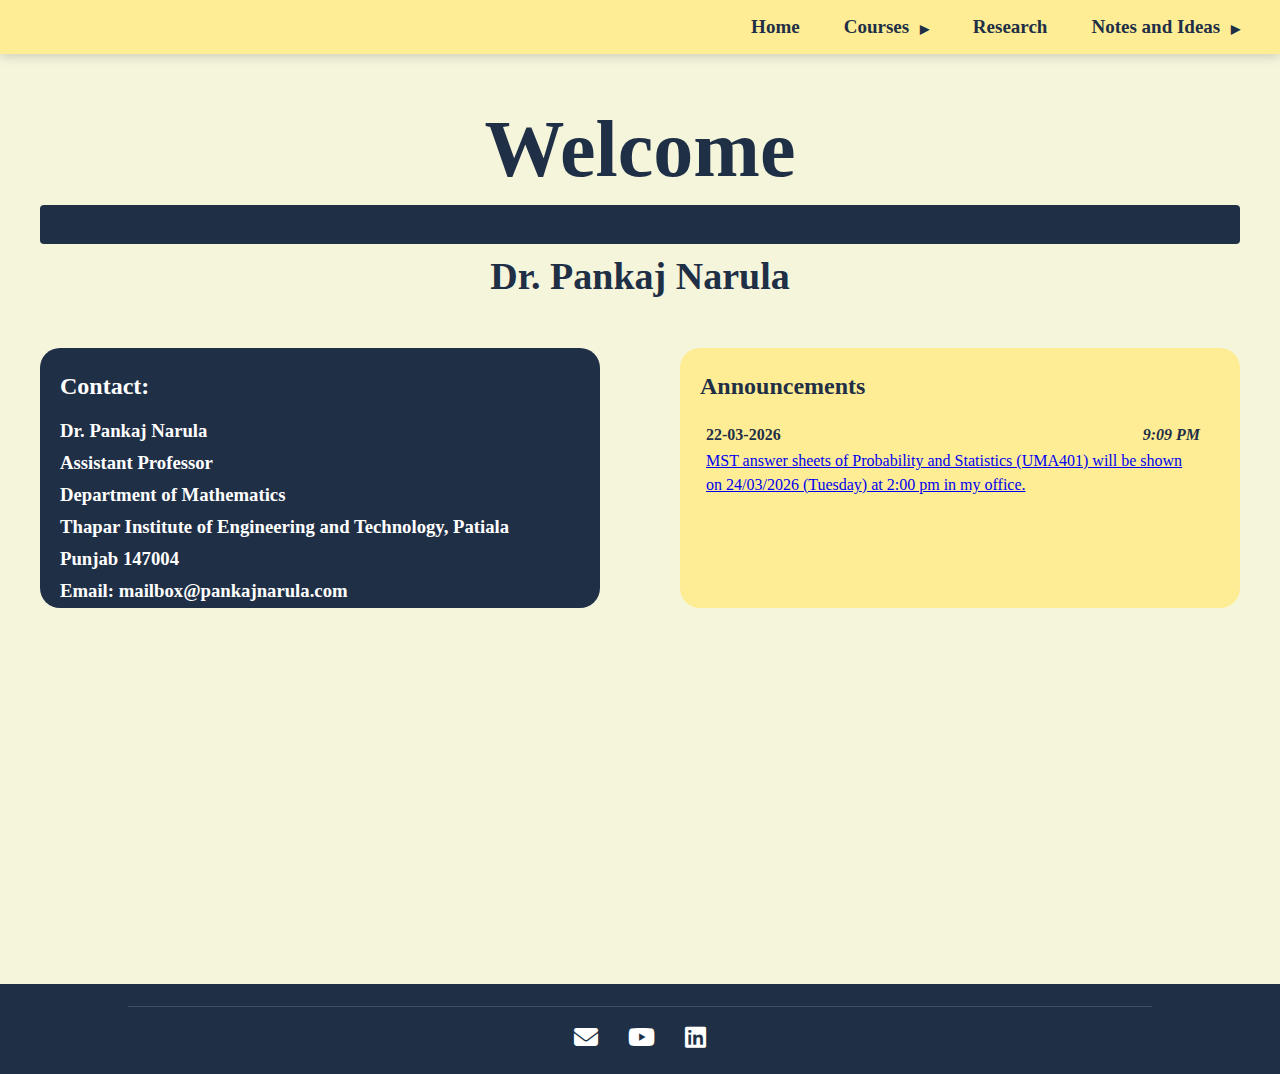
<file: index.html>
<!DOCTYPE html>
<html>
<head>
<meta charset="UTF-8">
<meta name="viewport" content="width=device-width, initial-scale=1.0">
<title>Pankaj Narula - Home</title>
<link rel="stylesheet" href="style.css">
<link rel="stylesheet" href="https://cdnjs.cloudflare.com/ajax/libs/font-awesome/6.4.0/css/all.min.css">
</head>
<body>

<div id="navbar-placeholder"></div>

<div class="container">
  <div class="content">
    <h1>Welcome</h1>
    <div class="construction-banner">
      <p>This website is under construction. Content is being updated regularly. Stay tuned!</p>
    </div>

    <h2 id="name">Dr. Pankaj Narula</h2>

    <div class="info-sections">
      <div id="about">
        <h2>Contact:</h2>
        <h3>Dr. Pankaj Narula</h3>
        <h3>Assistant Professor</h3>
        <h3>Department of Mathematics</h3>
        <h3>Thapar Institute of Engineering and Technology, Patiala</h3>
        <h3>Punjab 147004</h3>
        <h3>Email: <a href="mailto:mailbox@pankajnarula.com">mailbox@pankajnarula.com</a></h3>
      </div>

      <div id="updated-news">
        <h2>Announcements</h2>
        <div class="news-container">
          <ul id="news-list">
            <!-- dummy news  -->
            <!-- write in this format YYYY-MM-DD -->
            <li data-date="2026-03-22" data-time="21:09" data-link="">MST answer sheets of Probability and Statistics (UMA401) will be shown on 24/03/2026 (Tuesday) at 2:00 pm in my office.</li>
            <!-- <li data-date="2026-02-12" data-time="10:45" data-link="">Lab evaluations of Probability and Statistics (UMA401) will be held between 23/02/2026 to 27/02/2026 </li>  -->
            <!-- <li data-date="2026-01-28" data-time="15:40" data-link="">Sessional-1 of Calculus for Engineers (UMA022) will be held on 12/02/2026 (Thursday) at 2:00 pm </li> -->
          </ul>
        </div>
      </div>
    </div>
  </div>
</div>

<div id="footer-placeholder"></div>

<script src="announcements.js"></script>


<script src="dropdown.js"></script>


</body>
</html>
</file>
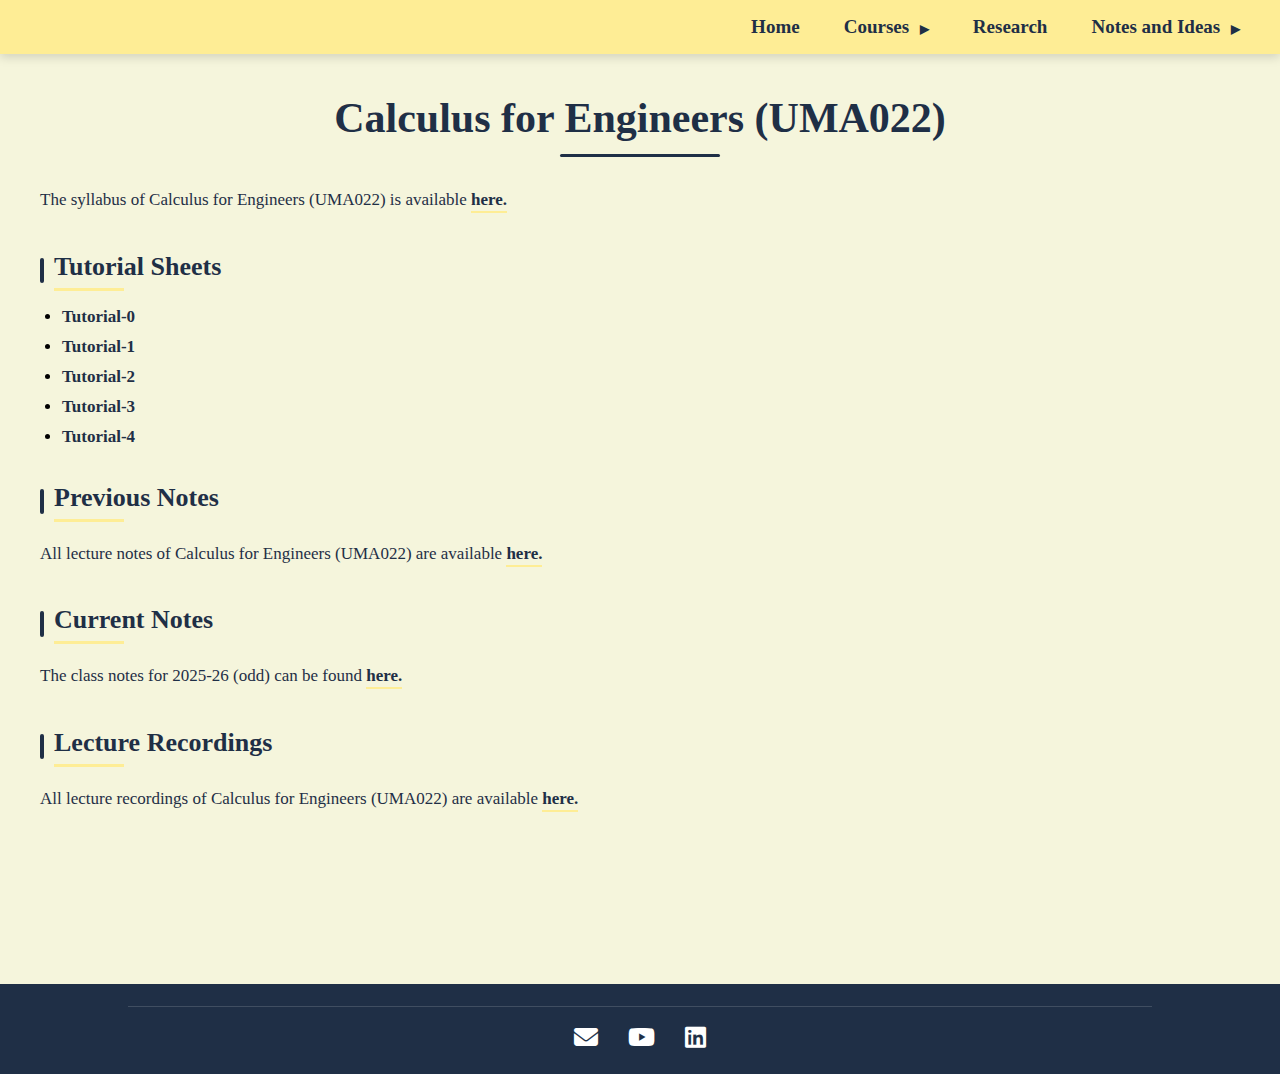
<file: calculus.html>
<!DOCTYPE html>
<html>
<head>
<meta charset="UTF-8">
<meta name="viewport" content="width=device-width, initial-scale=1.0">
<title>Calculus for Engineers</title>
<link rel="stylesheet" href="style.css">
<link rel="stylesheet" href="https://cdnjs.cloudflare.com/ajax/libs/font-awesome/6.4.0/css/all.min.css">
</head>
<body>

<div id="navbar-placeholder"></div>

<!-- Page Content -->
<div class="container">
  <div class="content">
    <h1 id="calc-heading">Calculus for Engineers (UMA022)</h1>
    <p id="calc-para">
      The syllabus of Calculus for Engineers (UMA022) is available 
      <a href="https://drive.google.com/file/d/1RB8865vTcoIZDBuBnTF9SKuuWpAajn8F/view" target="_blank">
        here.
      </a>
    </p>

    <h2>Tutorial Sheets</h2>
    <ul class="tutorial-list">
      <li><a href="https://drive.google.com/file/d/1sh3yyvdVtpFI65sm_YgB7cGBg4CLqdeL/view" target="_blank">Tutorial-0</a></li>
      <li><a href="https://drive.google.com/file/d/1jmhf7E5jLCC18XUQp8Frn7Oz3IhMK9TA/view" target="_blank">Tutorial-1</a></li>
      <li><a href="https://drive.google.com/file/d/1Pm8934sMRKrvLa74zXMsSpO8Ui8DNd0v/view" target="_blank">Tutorial-2</a></li>
      <li><a href="https://drive.google.com/file/d/1PY6hxGMC302boWF59OdmLJHk17Lk0dmo/view" target="_blank">Tutorial-3</a></li>
      <li><a href="https://drive.google.com/file/d/1ttbn5RqqDVxYLDNXCnDCyWTJfq_21z0o/view" target="_blank">Tutorial-4</a></li>
    </ul>

    <h2>Previous Notes</h2>
    <p id="calc-para1">
      All lecture notes of Calculus for Engineers (UMA022) are available
      <a href="https://drive.google.com/file/d/1hYqXs4PkaliPcZvWbVJVmHkfMr4If2aH/view" target="_blank">
        here.
      </a>
    </p>

    <h2>Current Notes</h2>
    <p id="calc-para1">
      The class notes for 2025-26 (odd) can be found
      <a href="https://drive.google.com/file/d/1kQz-k4Q7y1uMxXgPR3FSzMJneiKauhMa/view" target="_blank">
        here.
      </a>
    </p>

    <h2>Lecture Recordings</h2>
    <p id="calc-para1">
      All lecture recordings of Calculus for Engineers (UMA022) are available 
      <a href="https://www.youtube.com/watch?v=5CU2EYg_9wY" target="_blank">
        here.
      </a>
    </p>

  </div>
</div>


<div id="footer-placeholder"></div>

<script src="announcements.js"></script>

<script>
fetch('navbar.html')
  .then(response => response.text())
  .then(data => {
    document.getElementById('navbar-placeholder').innerHTML = data;

    // Desktop hover links (optional)
    document.querySelectorAll(".dropdown > a").forEach(link=>{
      // you can remove this if using CSS hover
    });

    // Mobile dropdown setup
    function setupMobileDropdowns() {
      if (window.innerWidth <= 768) { // only for mobile
        const dropdowns = document.querySelectorAll('.dropdown');

        dropdowns.forEach(dropdown => {
          const link = dropdown.querySelector('a');

          // Remove previous listeners to avoid duplicates
          link.replaceWith(link.cloneNode(true));
        });

        const newDropdowns = document.querySelectorAll('.dropdown');

        newDropdowns.forEach(dropdown => {
          const link = dropdown.querySelector('a');

          link.addEventListener('click', function(e) {
            e.preventDefault();
            e.stopPropagation(); // prevent immediate close
            dropdown.classList.toggle('open'); // toggle dropdown
          });
        });

        // Close dropdown if clicking outside
        document.addEventListener('click', function() {
          newDropdowns.forEach(dropdown => {
            dropdown.classList.remove('open');
          });
        });
      }
    }

    setupMobileDropdowns();

    window.addEventListener('resize', setupMobileDropdowns);
  })
  .catch(err => console.error('Error loading navbar:', err));
</script>

<script>
fetch('footer.html')
  .then(response => response.text())
  .then(data => {
    document.getElementById('footer-placeholder').innerHTML = data;
  })
  .catch(err => console.error('Error loading footer:', err));
</script>

</body>
</html>
</file>
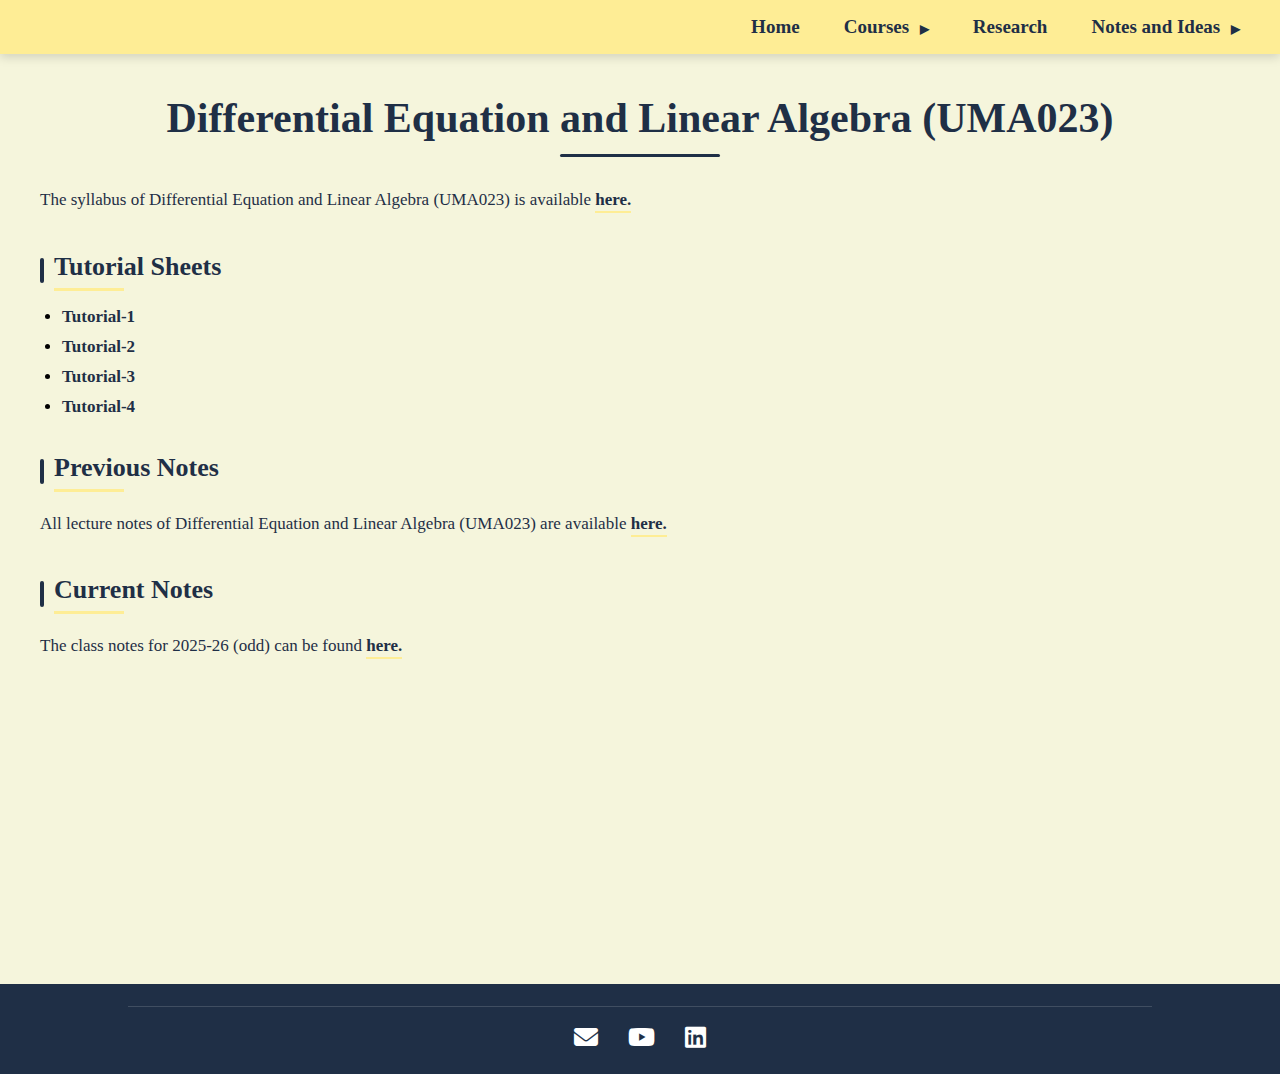
<file: diff_eqn.html>
<!DOCTYPE html>
<html>
<head>
<meta charset="UTF-8">
<meta name="viewport" content="width=device-width, initial-scale=1.0">
<title>Differential Equation and Linear Algebra</title>
<link rel="stylesheet" href="style.css">
<link rel="stylesheet" href="https://cdnjs.cloudflare.com/ajax/libs/font-awesome/6.4.0/css/all.min.css">
</head>
<body>

<div id="navbar-placeholder"></div>

<div class="container">
  <div class="content">
    <h1 id="calc-heading">Differential Equation and Linear Algebra (UMA023)</h1>
    <p id="calc-para">
      The syllabus of Differential Equation and Linear Algebra (UMA023) is available 
      <a href="https://drive.google.com/file/d/18TgL9R9kKIYbddwaZBTKzr-ssoe7wtTO/view" target="_blank">
        here.
      </a>
    </p>

    <h2>Tutorial Sheets</h2>
    <ul class="tutorial-list">
      <li><a href="https://drive.google.com/file/d/1e7X7qe5ZVGROqssxJBwroZ5brFm7mEWD/view" target="_blank">Tutorial-1</a></li>
      <li><a href="https://drive.google.com/file/d/1GyGDmWrTfeh5_bh1vW1dxCaItfhi4HvT/view" target="_blank">Tutorial-2</a></li>
      <li><a href="https://drive.google.com/file/d/16xAYfVt79E5SsPq_AsoA2lER_Hu6wcBe/view" target="_blank">Tutorial-3</a></li>
      <li><a href="https://drive.google.com/file/d/1grUq_9VroXP-fjejdc_l4Ca_h3oNMPKc/view" target="_blank">Tutorial-4</a></li>
    </ul>

    <h2>Previous Notes</h2>
    <p id="calc-para1">
      All lecture notes of Differential Equation and Linear Algebra (UMA023) are available
      <a href="https://drive.google.com/file/d/1rb9E87VFqQs5sHybpA3EScCHXSsCqFX6/view" target="_blank">
        here.
      </a>
    </p>

    <h2>Current Notes</h2>
    <p id="calc-para1">
      The class notes for 2025-26 (odd) can be found
      <a href="https://drive.google.com/file/d/1pOjlym4pJLfhmDiBrP4ycNjZ8LsRTQi5/view" target="_blank">
        here.
      </a>
    </p>
  </div>
</div>

<div id="footer-placeholder"></div>


<script src="announcements.js"></script>

<script>
fetch('navbar.html')
  .then(response => response.text())
  .then(data => {
    document.getElementById('navbar-placeholder').innerHTML = data;

    // Desktop hover links (optional)
    document.querySelectorAll(".dropdown > a").forEach(link=>{
      // you can remove this if using CSS hover
    });

    // Mobile dropdown setup
    function setupMobileDropdowns() {
      if (window.innerWidth <= 768) { // only for mobile
        const dropdowns = document.querySelectorAll('.dropdown');

        dropdowns.forEach(dropdown => {
          const link = dropdown.querySelector('a');

          // Remove previous listeners to avoid duplicates
          link.replaceWith(link.cloneNode(true));
        });

        const newDropdowns = document.querySelectorAll('.dropdown');

        newDropdowns.forEach(dropdown => {
          const link = dropdown.querySelector('a');

          link.addEventListener('click', function(e) {
            e.preventDefault();
            e.stopPropagation(); // prevent immediate close
            dropdown.classList.toggle('open'); // toggle dropdown
          });
        });

        // Close dropdown if clicking outside
        document.addEventListener('click', function() {
          newDropdowns.forEach(dropdown => {
            dropdown.classList.remove('open');
          });
        });
      }
    }

    setupMobileDropdowns();

    window.addEventListener('resize', setupMobileDropdowns);
  })
  .catch(err => console.error('Error loading navbar:', err));
</script>

<script>
fetch('footer.html')
  .then(response => response.text())
  .then(data => {
    document.getElementById('footer-placeholder').innerHTML = data;
  })
  .catch(err => console.error('Error loading footer:', err));
</script>

</body>
</html>
</file>
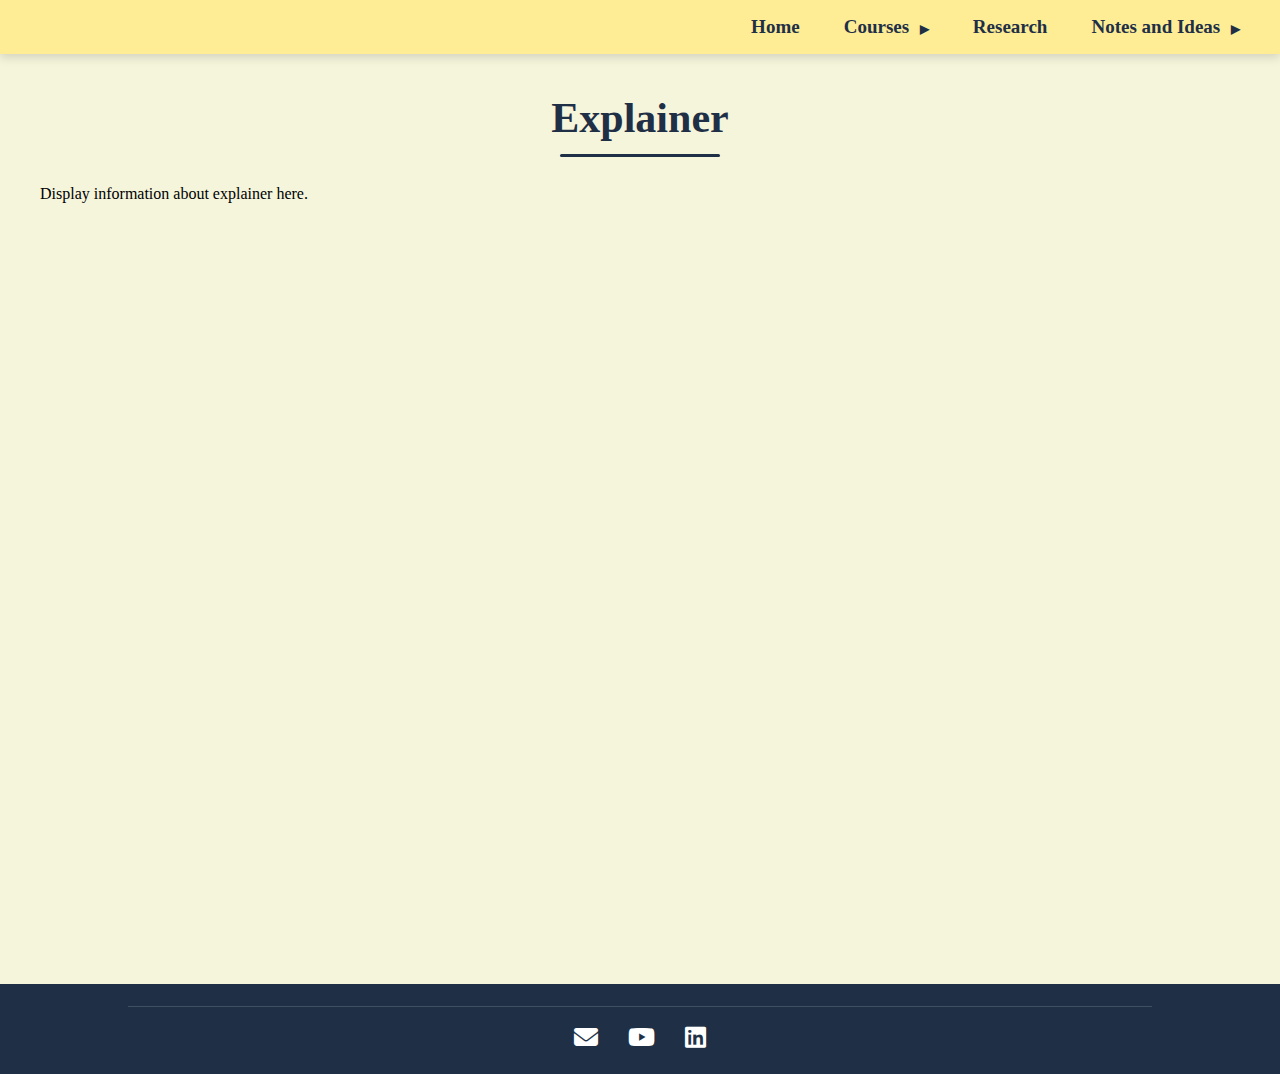
<file: explainers.html>
<!DOCTYPE html>
<html>
<head>
<meta charset="UTF-8">
<meta name="viewport" content="width=device-width, initial-scale=1.0">
<title>Pankaj Narula - Research</title>
<link rel="stylesheet" href="style.css">
<link rel="stylesheet" href="https://cdnjs.cloudflare.com/ajax/libs/font-awesome/6.4.0/css/all.min.css">
</head>
<body>

<div id="navbar-placeholder"></div>

<div class="container">
  <div class="content">
    <h1 id="calc-heading">Explainer</h1>
    <p>Display information about explainer here.</p>
  </div>
</div>

<div id="footer-placeholder"></div>

<script src="announcements.js"></script>

<script>
fetch('navbar.html')
  .then(response => response.text())
  .then(data => {
    document.getElementById('navbar-placeholder').innerHTML = data;

    // Desktop hover links (optional)
    document.querySelectorAll(".dropdown > a").forEach(link=>{
      // you can remove this if using CSS hover
    });

    // Mobile dropdown setup
    function setupMobileDropdowns() {
      if (window.innerWidth <= 768) { // only for mobile
        const dropdowns = document.querySelectorAll('.dropdown');

        dropdowns.forEach(dropdown => {
          const link = dropdown.querySelector('a');

          // Remove previous listeners to avoid duplicates
          link.replaceWith(link.cloneNode(true));
        });

        const newDropdowns = document.querySelectorAll('.dropdown');

        newDropdowns.forEach(dropdown => {
          const link = dropdown.querySelector('a');

          link.addEventListener('click', function(e) {
            e.preventDefault();
            e.stopPropagation(); // prevent immediate close
            dropdown.classList.toggle('open'); // toggle dropdown
          });
        });

        // Close dropdown if clicking outside
        document.addEventListener('click', function() {
          newDropdowns.forEach(dropdown => {
            dropdown.classList.remove('open');
          });
        });
      }
    }

    setupMobileDropdowns();

    window.addEventListener('resize', setupMobileDropdowns);
  })
  .catch(err => console.error('Error loading navbar:', err));
</script>

<script>
fetch('footer.html')
  .then(response => response.text())
  .then(data => {
    document.getElementById('footer-placeholder').innerHTML = data;
  })
  .catch(err => console.error('Error loading footer:', err));
</script>

</body>
</html>
</file>
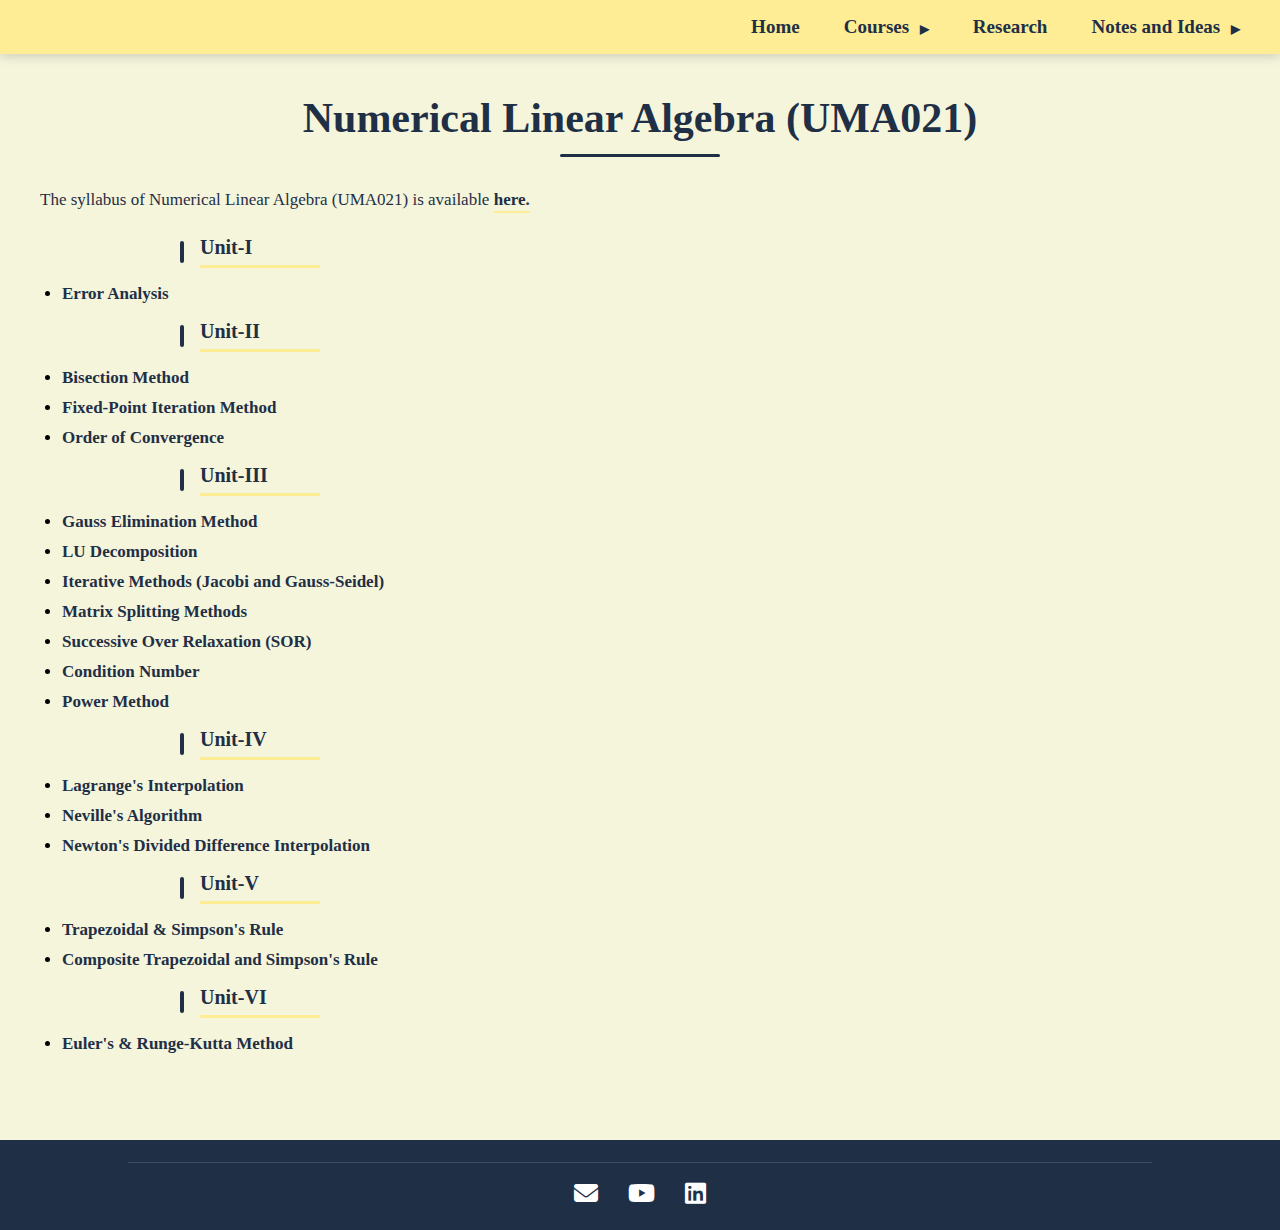
<file: numerical.html>
<!DOCTYPE html>
<html>
<head>
<meta charset="UTF-8">
<meta name="viewport" content="width=device-width, initial-scale=1.0">
<title>Numerical Analysis</title>
<link rel="stylesheet" href="style.css">
<link rel="stylesheet" href="https://cdnjs.cloudflare.com/ajax/libs/font-awesome/6.4.0/css/all.min.css">
</head>
<body>

<div id="navbar-placeholder"></div>

<div class="container">
  <div class="content">
    <h1 id="calc-heading">Numerical Linear Algebra (UMA021)</h1>
    <p id="calc-para">
      The syllabus of Numerical Linear Algebra (UMA021) is available 
      <a href="https://drive.google.com/file/d/1NYllys3pKpEDsAdhA2yXSpPz-LggWegF/view" target="_blank">
        here.
      </a>
    </p>


    <h3>Unit-I</h3>
    <ul class="tutorial-list">
      <li><a href="https://drive.google.com/file/d/1aigRtfGTqrzrNp9hHYTjh-zmUieCxoQQ/view" target="_blank">Error Analysis</a></li>
    </ul>

    <h3>Unit-II</h3>
    <ul class="tutorial-list">
      <li><a href="https://drive.google.com/file/d/1LdTaqDi1L0fhCTK9TUzFGtqLLwoc2DH8/view" target="_blank">Bisection Method</a></li>
      <li><a href="https://drive.google.com/file/d/13O7ayeU5GtEWg8GX-Oc7Yvd1G9RMt8UI/view" target="_blank">Fixed-Point Iteration Method</a></li>
      <li><a href="https://drive.google.com/file/d/1yruowlgQepxRx0Iypen4dl4HV907P4_3/view" target="_blank">Order of Convergence</a></li>
    </ul>

    <h3>Unit-III</h3>
    <ul class="tutorial-list">
      <li><a href="https://drive.google.com/file/d/1Cifq5je-XC6HHQIIymizUg-9Mzu_eV5R/view" target="_blank">Gauss Elimination Method</a></li>
      <li><a href="https://drive.google.com/file/d/1kHFLoy79dRLzGvxjfJCXBLcBIpIv_Eq3/view" target="_blank">LU Decomposition</a></li>
      <li><a href="https://drive.google.com/file/d/135tpHan_nfbp3FqzmoW3ChcFMWROeF4E/view" target="_blank">Iterative Methods (Jacobi and Gauss-Seidel)</a></li>
      <li><a href="https://drive.google.com/file/d/1kD1s62oRogMkcG91lrbmR79HI11lMtDj/view" target="_blank">Matrix Splitting Methods</a></li>
      <li><a href="https://drive.google.com/file/d/13HbEP0pVaP-BdrU4_vv3V-eh9yqRgpat/view" target="_blank">Successive Over Relaxation (SOR)</a></li>
      <li><a href="https://drive.google.com/file/d/1EO35Tjox1_r4HKxBY5XUM9AFnUszSu_x/view" target="_blank">Condition Number</a></li>
      <li><a href="https://drive.google.com/file/d/18Ca_UvSnWN9lW-Yft6vKtsI1ax_O8LEw/view" target="_blank">Power Method</a></li>
    </ul>

    <h3>Unit-IV</h3>
    <ul class="tutorial-list">
      <li><a href="https://drive.google.com/file/d/1ct7gH1aS004BsQQ0RvlPZyMXGjxkY0b9/view" target="_blank">Lagrange's Interpolation</a></li>
      <li><a href="https://drive.google.com/file/d/1vO3TeZkOKMjQqYc1Qv1G4ke1DeB7Mez2/view" target="_blank">Neville's Algorithm</a></li>
      <li><a href="https://drive.google.com/file/d/1LSe33tjI-r9A5ZPvXXmt8RfbdhtUnkxC/view" target="_blank">Newton's Divided Difference Interpolation</a></li>
    </ul>

    <h3>Unit-V</h3>
    <ul class="tutorial-list">
      <li><a href="https://drive.google.com/file/d/1BKAOacSh2PdmPec7UmbJ3RCDj7EDhql8/view" target="_blank">Trapezoidal & Simpson's Rule</a></li>
      <li><a href="https://drive.google.com/file/d/1UAw0_KBL28ciJf9ypFgrveZ-dwbo0ngr/view" target="_blank">Composite Trapezoidal and Simpson's Rule</a></li>
    </ul>

    <h3>Unit-VI</h3>
    <ul class="tutorial-list">
      <li><a href="https://drive.google.com/file/d/1p8SM13o6p3eLFbEO-O6TZKnQ0rbz8mFx/view" target="_blank">Euler's & Runge-Kutta Method</a></li>
    </ul>
  </div>
</div>

<div id="footer-placeholder"></div>

<script src="announcements.js"></script>

<script src="dropdown.js"></script>

</body>
</html>
</file>
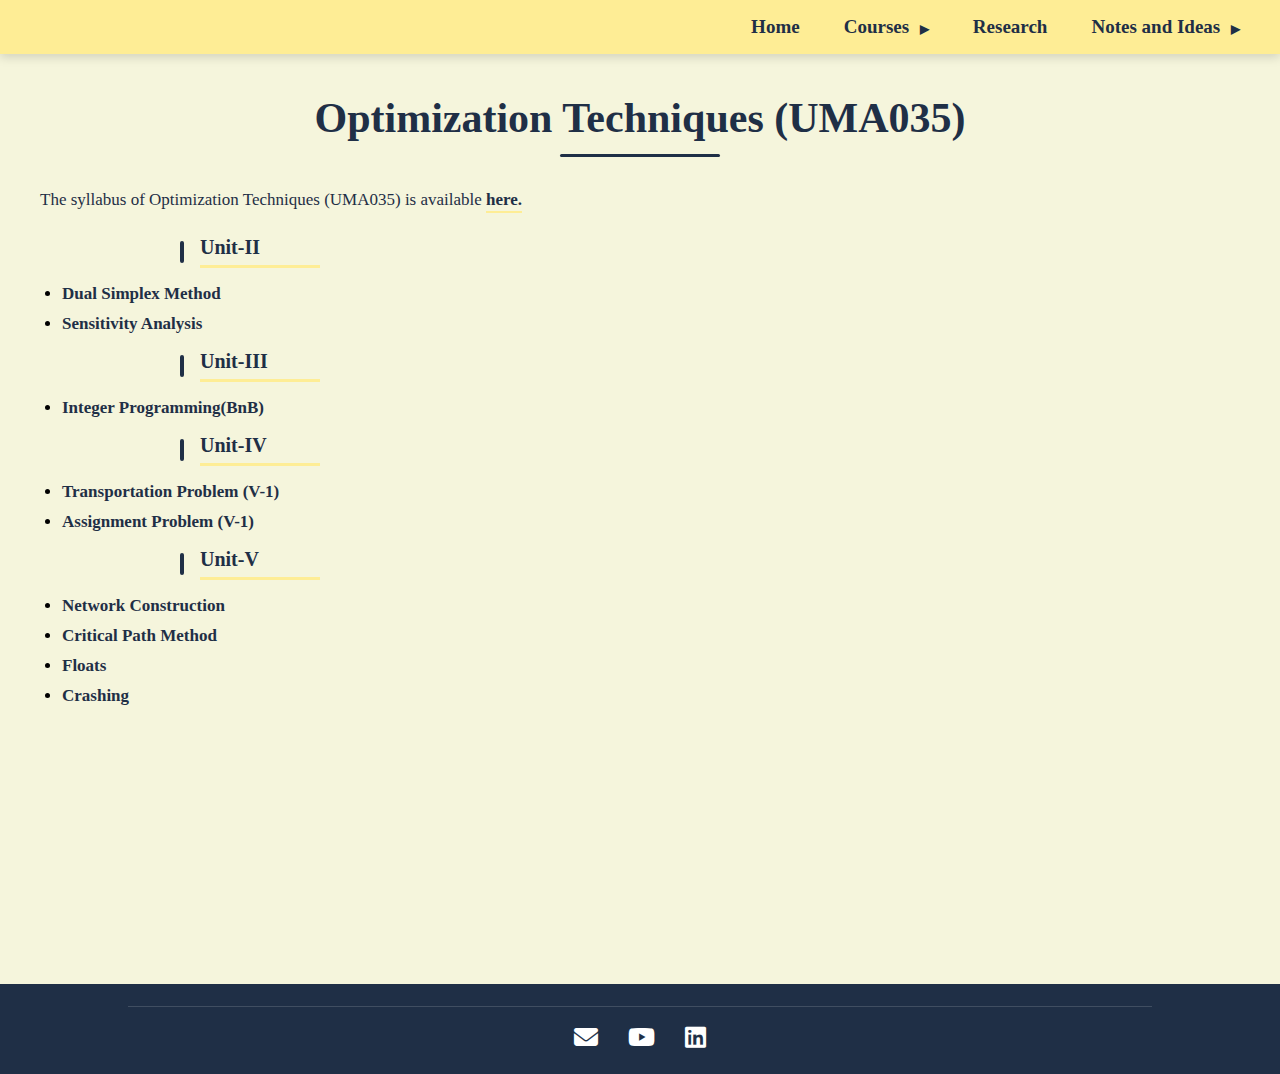
<file: optimization.html>
<!DOCTYPE html>
<html>
<head>
<meta charset="UTF-8">
<meta name="viewport" content="width=device-width, initial-scale=1.0">
<title>Optimization Techniques</title>
<link rel="stylesheet" href="style.css">
<link rel="stylesheet" href="https://cdnjs.cloudflare.com/ajax/libs/font-awesome/6.4.0/css/all.min.css">
</head>
<body>

<div id="navbar-placeholder"></div>

<div class="container">
  <div class="content">
    <h1 id="calc-heading">Optimization Techniques (UMA035)</h1>
    <p id="calc-para">
      The syllabus of Optimization Techniques (UMA035) is available 
      <a href="https://drive.google.com/file/d/1cU5alFXQAOsbjYZbk9mGjFStRayZS_tT/view" target="_blank">
        here.
      </a>
    </p>

    <h3>Unit-II</h3>
    <ul class="tutorial-list">
      <li><a href="https://drive.google.com/file/d/1b4JTcp5JkOH7MyxeuDDapUvmVgPOo3Q_/view" target="_blank">Dual Simplex Method</a></li>
      <li><a href="https://drive.google.com/file/d/1p-U83qbT4wLisl_dQEsqVx0aY-mL2d_P/view" target="_blank">Sensitivity Analysis</a></li>
    </ul>

    <h3>Unit-III</h3>
    <ul class="tutorial-list">
      <li><a href="https://drive.google.com/file/d/1vP368LKh1szAxfaqP6hI2LLjNC5MXr4g/view" target="_blank">Integer Programming(BnB)</a></li>
    </ul>

    <h3>Unit-IV</h3>
    <ul class="tutorial-list">
      <li><a href="https://drive.google.com/file/d/1QG0kmBZ9kJlN0VpCnBu5Wp7iYs_8dMZG/view" target="_blank">Transportation Problem (V-1)</a></li>
      <li><a href="https://drive.google.com/file/d/1sBzN9ne3Ko_A2BdwwdMOvVMXlSAAkrrM/view" target="_blank">Assignment Problem (V-1)</a></li>
    </ul>

    <h3>Unit-V</h3>
    <ul class="tutorial-list">
      <li><a href="https://drive.google.com/file/d/1Itiqs9rCm3nfGlezY-VEWXN3kPRl92sx/view" target="_blank">Network Construction</a></li>
      <li><a href="https://drive.google.com/file/d/1ETqlzfNwuyEpJ8xT9hgxB66blUl7_Ufd/view" target="_blank">Critical Path Method</a></li>
      <li><a href="https://drive.google.com/file/d/1eIBvZu3cz-x0GNJ_RwqTYHckCnAR8gJc/view" target="_blank">Floats</a></li>
      <li><a href="https://drive.google.com/file/d/1Cw0OpxFaoW9hXgpyyS0HcFyRAO9XiK3P/view" target="_blank">Crashing</a></li>
    </ul>
  </div>
</div>

<div id="footer-placeholder"></div>

<script src="announcements.js"></script>

<script>
fetch('navbar.html')
  .then(response => response.text())
  .then(data => {
    document.getElementById('navbar-placeholder').innerHTML = data;

    // Desktop hover links (optional)
    document.querySelectorAll(".dropdown > a").forEach(link=>{
      // you can remove this if using CSS hover
    });

    // Mobile dropdown setup
    function setupMobileDropdowns() {
      if (window.innerWidth <= 768) { // only for mobile
        const dropdowns = document.querySelectorAll('.dropdown');

        dropdowns.forEach(dropdown => {
          const link = dropdown.querySelector('a');

          // Remove previous listeners to avoid duplicates
          link.replaceWith(link.cloneNode(true));
        });

        const newDropdowns = document.querySelectorAll('.dropdown');

        newDropdowns.forEach(dropdown => {
          const link = dropdown.querySelector('a');

          link.addEventListener('click', function(e) {
            e.preventDefault();
            e.stopPropagation(); // prevent immediate close
            dropdown.classList.toggle('open'); // toggle dropdown
          });
        });

        // Close dropdown if clicking outside
        document.addEventListener('click', function() {
          newDropdowns.forEach(dropdown => {
            dropdown.classList.remove('open');
          });
        });
      }
    }

    setupMobileDropdowns();

    window.addEventListener('resize', setupMobileDropdowns);
  })
  .catch(err => console.error('Error loading navbar:', err));
</script>

<script>
fetch('footer.html')
  .then(response => response.text())
  .then(data => {
    document.getElementById('footer-placeholder').innerHTML = data;
  })
  .catch(err => console.error('Error loading footer:', err));
</script>

</body>
</html>
</file>
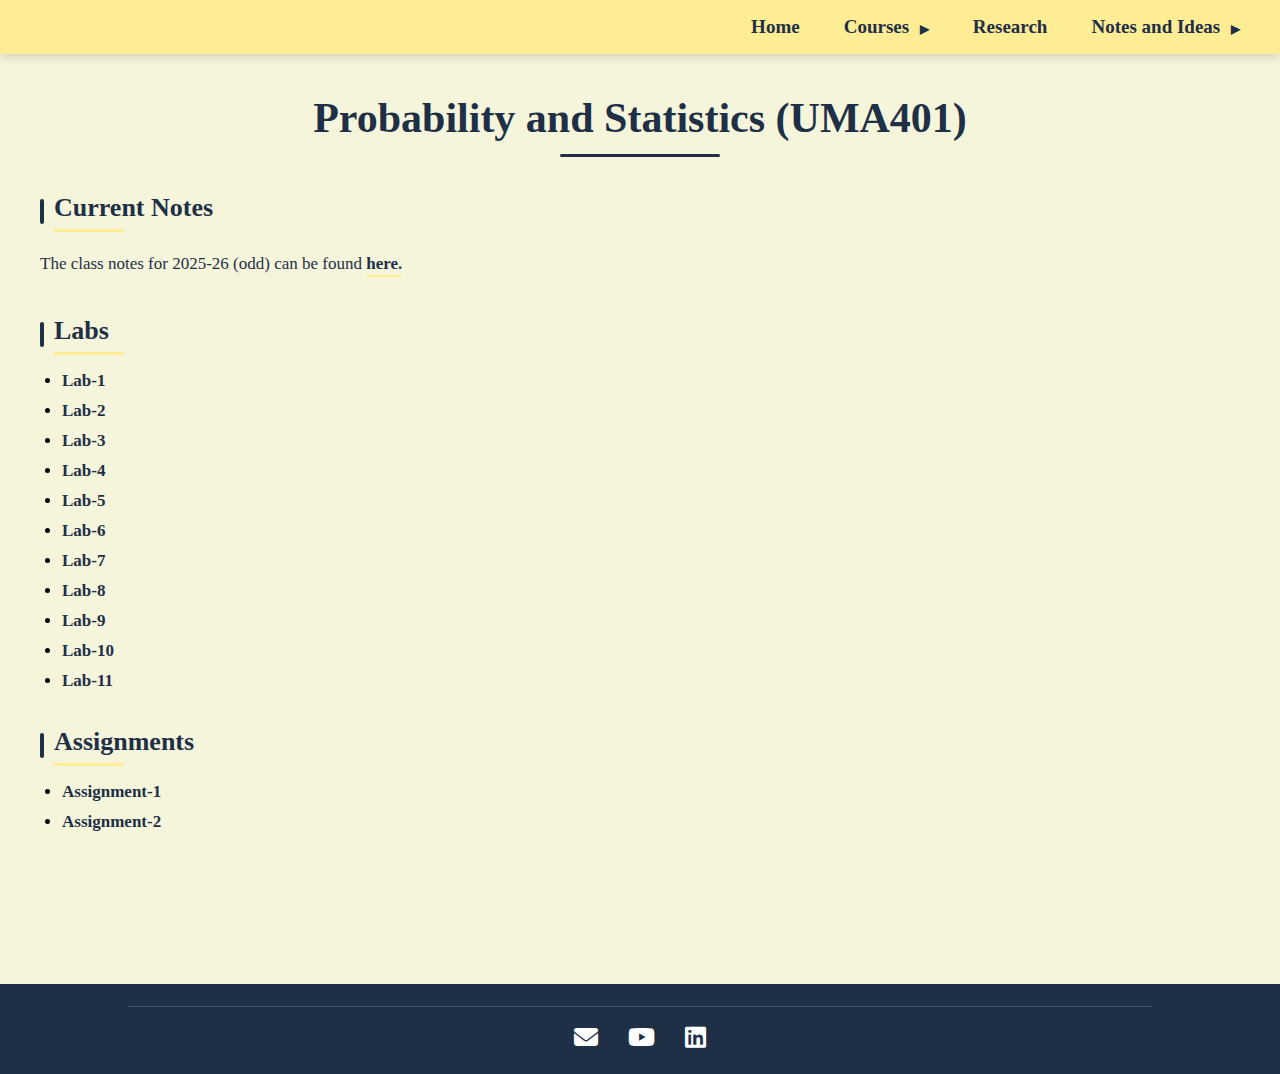
<file: probability.html>
<!DOCTYPE html>
<html>
<head>
<meta charset="UTF-8">
<meta name="viewport" content="width=device-width, initial-scale=1.0">
<title>Probability and Statistics</title>
<link rel="stylesheet" href="style.css">
<link rel="stylesheet" href="https://cdnjs.cloudflare.com/ajax/libs/font-awesome/6.4.0/css/all.min.css">
</head>
<body>

<div id="navbar-placeholder"></div>

<div class="container">
  <div class="content">
    <h1 id="calc-heading">Probability and Statistics (UMA401)</h1>



    <!-- Add syllabus link here -->
    <!-- <p id="calc-para">
      The syllabus of Probability and Statistics (UMA401) is available 
      <a href="" target="_blank">
        here.
      </a>
    </p> -->

    <h2>Current Notes</h2>
    <p id="calc-para1">
      The class notes for 2025-26 (odd) can be found
      <a href="https://drive.google.com/file/d/1NOCmiiSPp3hxKxRKWImsRRvFJHg8LL-U/view?usp=sharing" target="_blank">
        here.
      </a>
    </p>

    <h2>Labs</h2>
    <ul class="tutorial-list">
      <li><a href=" https://drive.google.com/file/d/1yvuH6i3voS-XCd9BrGv6p3Zife23B7yR/view?usp=sharing" target="_blank">Lab-1</a></li>
      <li><a href="https://drive.google.com/file/d/1VsELnrsvcoHs4wuZxUvheFDy5QTHYzpP/view?usp=sharing" target="_blank">Lab-2</a></li>
      <li><a href="https://drive.google.com/file/d/1QIUC54BRXM3IvGw_lRcEn8y_1O6yrukO/view?usp=sharing" target="_blank">Lab-3</a></li>
      <li><a href="https://drive.google.com/file/d/1sfUYgpupry14geNZLFzfqoksj2fsPjFX/view?usp=sharing" target="_blank">Lab-4</a></li>
      <li><a href="https://drive.google.com/file/d/17E0weiChtz_edMaLJ_A2RzlX6isiKAaW/view?usp=sharing" target="_blank">Lab-5</a></li>
      <li><a href="https://drive.google.com/file/d/1c8OE9UtyqADgCWD0XM_2L69n0qMfaST_/view?usp=sharing" target="_blank">Lab-6</a></li>
      <li><a href="https://drive.google.com/file/d/1OamaH20OaPSs9ZEO8fLl40l6UMLvJrJH/view?usp=sharing" target="_blank">Lab-7</a></li>
      <li><a href="https://drive.google.com/file/d/1WrUkF3vAl9frJIdwqxre6Y1mWHvsC_7k/view?usp=sharing" target="_blank">Lab-8</a></li>
      <li><a href="https://drive.google.com/file/d/1efFHV9oD16hVxQMk_FbgTafWu2V44oB-/view?usp=sharing" target="_blank">Lab-9</a></li>
      <li><a href="https://drive.google.com/file/d/1HDD_MvPOETmVMf7XPQuU9XZKHOi5RCmJ/view?usp=sharing" target="_blank">Lab-10</a></li>
      <li><a href="https://drive.google.com/file/d/1zJXIaGydLsGFwDLB-nQEMiZz8P1Vvda7/view?usp=sharing" target="_blank">Lab-11</a></li>
    </ul>

    <h2>Assignments</h2>
    <ul class="tutorial-list">
      <li><a href="https://drive.google.com/file/d/1jMxvX48x5D2RsUH_Cbes_yJWxRxIaQHY/view?usp=sharing" target="_blank">Assignment-1</a></li>
      <li><a href="https://drive.google.com/file/d/1D9kWjLZBtnwK-RQap8CMHetGRZXFyki-/view?usp=sharing" target="_blank">Assignment-2</a></li>
      <!-- <li><a href="https://drive.google.com/file/d/1QIUC54BRXM3IvGw_lRcEn8y_1O6yrukO/view?usp=sharing" target="_blank">A-3</a></li> -->
      <!-- <li><a href="https://drive.google.com/file/d/1sfUYgpupry14geNZLFzfqoksj2fsPjFX/view?usp=sharing" target="_blank">A-4</a></li> -->
      <!-- <li><a href="https://drive.google.com/file/d/17E0weiChtz_edMaLJ_A2RzlX6isiKAaW/view?usp=sharing" target="_blank">A-5</a></li> -->
      <!-- <li><a href="https://drive.google.com/file/d/1c8OE9UtyqADgCWD0XM_2L69n0qMfaST_/view?usp=sharing" target="_blank">A-6</a></li> -->
      <!-- <li><a href="https://drive.google.com/file/d/1OamaH20OaPSs9ZEO8fLl40l6UMLvJrJH/view?usp=sharing" target="_blank">A-7</a></li> -->
      <!-- <li><a href="https://drive.google.com/file/d/1WrUkF3vAl9frJIdwqxre6Y1mWHvsC_7k/view?usp=sharing" target="_blank">A-8</a></li> -->
      <!-- <li><a href="https://drive.google.com/file/d/1efFHV9oD16hVxQMk_FbgTafWu2V44oB-/view?usp=sharing" target="_blank">A-9</a></li> -->
      <!-- <li><a href="https://drive.google.com/file/d/1HDD_MvPOETmVMf7XPQuU9XZKHOi5RCmJ/view?usp=sharing" target="_blank">A-10</a></li> -->
      <!-- <li><a href="https://drive.google.com/file/d/1zJXIaGydLsGFwDLB-nQEMiZz8P1Vvda7/view?usp=sharing" target="_blank">A-11</a></li> -->
    </ul>
  </div>
</div>

<div id="footer-placeholder"></div>

<script src="announcements.js"></script>

<script src="dropdown.js"></script>

</body>
</html>
</file>
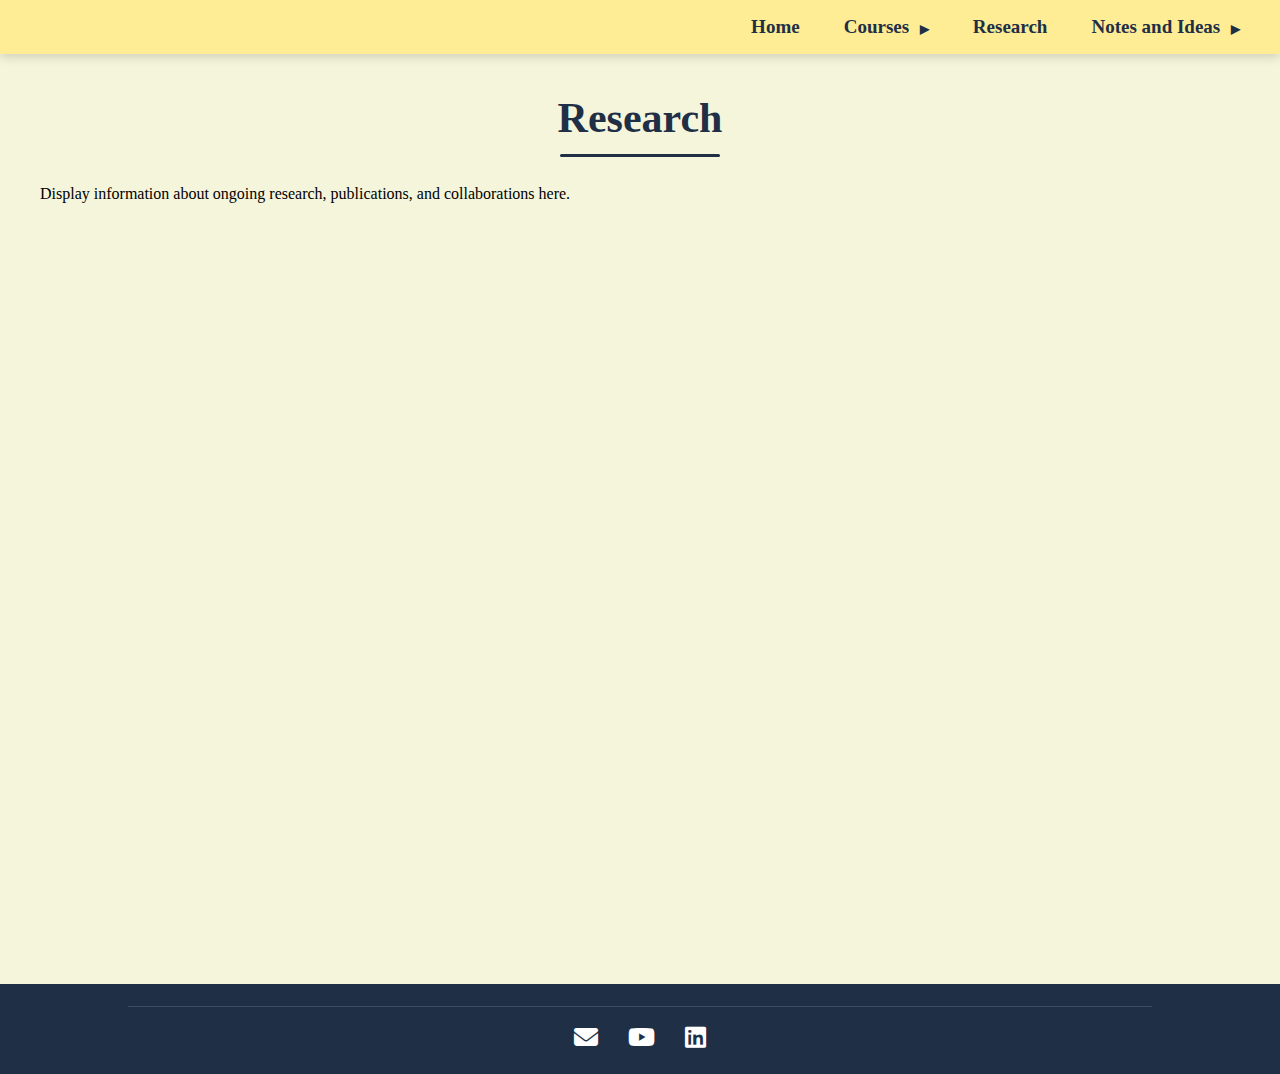
<file: research.html>
<!DOCTYPE html>
<html>
<head>
<meta charset="UTF-8">
<meta name="viewport" content="width=device-width, initial-scale=1.0">
<title>Pankaj Narula - Research</title>
<link rel="stylesheet" href="style.css">
<link rel="stylesheet" href="https://cdnjs.cloudflare.com/ajax/libs/font-awesome/6.4.0/css/all.min.css">
</head>
<body>

<div id="navbar-placeholder"></div>

<div class="container">
  <div class="content">
    <h1 id="calc-heading">Research</h1>
    <p>Display information about ongoing research, publications, and collaborations here.</p>
  </div>
</div>

<div id="footer-placeholder"></div>

<script src="announcements.js"></script>

<script>
fetch('navbar.html')
  .then(response => response.text())
  .then(data => {
    document.getElementById('navbar-placeholder').innerHTML = data;
  })
  .catch(err => console.error('Error loading navbar:', err));
</script>

<script>
fetch('footer.html')
  .then(response => response.text())
  .then(data => {
    document.getElementById('footer-placeholder').innerHTML = data;
  })
  .catch(err => console.error('Error loading footer:', err));
</script>

</body>
</html>
</file>
<file: style.css>
/* GLOBAL */
body {
  font-family: 'Times New Roman', Times, serif;
  margin: 0;
  background-color: #F5F5DC;
}

.container {
  display: flex;
  min-height: 100vh;
}

.sidebar {
  width: 220px;
  background: #003366;
  padding: 20px;
  color: white;
}

.sidebar a {
  color: white;
  display: block;
  margin: 10px 0;
  text-decoration: none;
}

.content {
  flex: 1;
  padding: 40px;
}

/* HEADINGS */
h1 {
  font-size: 80px;
  text-align: center;
  color: #1f2f46;
  margin-top: 0;
}

.content h1 {
  margin-bottom: 5px;
  margin-top: 10px;
}

#name {
  font-size: 38px;
  margin: 0 0 50px 0;
  text-align: center;
  color: #1f2f46;
}

/* INFO SECTIONS */
.info-sections {
  display: flex;
  flex-direction: row;
  gap: 80px;
}

#about,
#updated-news {
  flex: 1;
  height: 220px;
  padding: 20px;
  border-radius: 20px;
}

#about {
  background-color: #1f2f46;
  color: white;
  width: 500px;
}

#updated-news {
  background-color: #FEED95;
  color: #1f2f46;
  width: 500px;
}

#about h2,
#updated-news h2 {
  margin-top: 5px;
}

#about h3 {
  margin: 10px 0;
}

#about a {
  color: white;
  text-decoration: none;
}

#about a:hover {
  text-decoration: underline;
}

.indent {
  margin-left: 80px;
}

/* NAVBAR */
nav {
  position: sticky;
  top: 0;
  z-index: 2000;
  background-color: #FEED95;
  box-shadow: 0 3px 10px rgba(0,0,0,0.15);
}

.menu {
  list-style: none;
  margin: 0;
  padding: 6px 20px;
  background-color: #FEED95;
  text-align: right;
}

.menu li {
  display: inline-block;
  position: relative;
}

.menu li a {
  display: block;
  color: #1f2f46;
  text-align: center;
  padding: 10px 20px;   
  font-size: 19px;
  font-weight: bold;
  text-decoration: none;
  border-radius: 10px;
  position: relative;
  transition: background-color 0.25s ease, transform 0.2s ease;
}

.menu li a:hover {
  background-color: rgba(31,47,70,0.12);
  transform: translateY(-1px);
}

.menu li a::after {
  content: "";
  position: absolute;
  left: 50%;
  bottom: 4px;
  width: 0;
  height: 2px;
  background-color: #1f2f46;
  transition: all 0.3s ease;
}

.menu li a:hover::after {
  width: 70%;
  left: 15%;
}

.menu li a:active {
  border: 3px solid #1f2f46;
}





/* GLOBAL and previous styles remain unchanged */

/* -------------------- HAMBURGER MENU -------------------- */
.hamburger {
  display: none;
  flex-direction: column;
  cursor: pointer;
  padding: 10px;
  gap: 4px;
}

.hamburger span {
  width: 25px;
  height: 3px;
  background-color: #1f2f46;
  transition: all 0.3s ease;
}

/* -------------------- RESPONSIVE NAVBAR -------------------- */
@media (max-width: 900px) {

  .hamburger {
    display: flex; /* Show hamburger */
  }

  .menu {
    display: none; /* Hide menu by default on mobile */
    flex-direction: column;
    width: 100%;
    text-align: left;
    padding-left: 0;
  }

  .menu.active {
    display: flex; /* Show menu when hamburger is clicked */
  }

  .menu li {
    display: block;
    width: 100%;
  }

  .menu li a {
    padding: 12px 16px;
    font-size: 18px;
  }

  .dropdown-content {
    position: static; /* Show dropdown normally under parent */
    box-shadow: none;
    padding-left: 20px;
  }

  .dropdown .arrow {
    display: none; /* Hide arrows on mobile */
  }
}

/* Optional smaller devices adjustments */
@media (max-width: 600px) {
  .menu li a {
    font-size: 16px;
    padding: 10px 14px;
  }
}

/* DROPDOWN MENU */
.dropdown-content {
  display: none;
  position: absolute;
  background-color: #FEED95;
  min-width: 180px;
  z-index: 1000;
  border-radius: 12px;
  box-shadow: 0 8px 20px rgba(0,0,0,0.2);
  padding: 6px 0;
  text-align: left;
}

.dropdown-content li {
  display: block;
}

.dropdown-content li a {
  padding: 8px 14px;
  font-size: 16px;
  margin-left: 0;
}

.dropdown-content li a:hover {
  background-color: rgba(31,47,70,0.12);
}

.dropdown:hover .dropdown-content {
  display: block;
}

.arrow {
  display: inline-block;
  margin-left: 6px;
  font-size: 12px;
  color: #1f2f46;
  transition: transform 0.3s ease;
}

.dropdown:hover .arrow {
  transform: rotate(90deg);
}

/* ANNOUNCEMENTS */
.news-container {
  height: 150px;
  overflow: hidden;
  position: relative;
}

#news-list {
  list-style: none;
  padding: 0;
  margin: 0;
  max-height: 150px; 
  overflow-y: auto;    
  overflow-x: hidden;

  /* Firefox */
  scrollbar-width: thin;
  scrollbar-color: #d4b200 #FEED95; 
}

/* Chrome, Edge, Safari */
#news-list::-webkit-scrollbar {
  width: 8px;
}

#news-list::-webkit-scrollbar-track {
  background: #FEED95;  
  border-radius: 10px;
}

#news-list::-webkit-scrollbar-thumb {
  background-color: #d4b200; 
  border-radius: 10px;
  border: 2px solid #FEED95; 
}

#news-list::-webkit-scrollbar-thumb:hover {
  background-color: #b89a00; 
}

#news-list li {
  display: block;
  padding: 6px 20px 6px 6px;
  font-size: 16px;
  text-align: left;
}

.news-item {
  display: block;
  margin-bottom: 10px;
}

.news-header {
  display: flex;
  justify-content: space-between;
  font-weight: bold;
  margin-bottom: 2px;
  flex-wrap: wrap;
  color: #1f2f46;
}

.news-text {
  margin-top: 5px;
  line-height: 1.5;
  word-wrap: break-word;
  white-space: normal;
}

.news-date {
  font-weight: bold;
}

.news-time {
  font-style: italic;
}

.news-item.recent .news-text {
  color: red;
  font-weight: bold;
}

.news-item.recent .news-text::before {
  content: "⭐ ";
  font-size: 18px;
}

/* NEW ANNOUNCEMENT BADGE */
.new-badge {
  display: inline-flex;
  align-items: center;
  gap: -12px;
  margin-left: 6px;
  padding: 2px 2px;
  font-size: 16px;
  font-weight: bold;
  color: red;     
  background: none;    
  position: sticky;
  top: 0;
  animation: blink 1s infinite;
}

.new-badge::before {
  content: "💥";
  font-size: 22px;
}

@keyframes blink {
  0%, 50%, 100% { opacity: 1; }
  25%, 75% { opacity: 0; }
}

/* CONSTRUCTION BANNER */
.construction-banner {
  width: 100%;
  background-color: #1f2f46;
  overflow: hidden;
  white-space: nowrap;
  box-sizing: border-box;
  padding: 0px 0;
  margin: 10px 0;
  border-radius: 4px;
}

.construction-banner p {
  display: inline-block;
  color: #FFD700; 
  font-weight: bold;
  font-size: 12px;
  padding-left: 100%; 
  animation: scroll-text 15s linear infinite;
}

@keyframes scroll-text {
  0% { transform: translateX(0%); }
  100% { transform: translateX(-100%); }
}

/* COURSE / CALCULUS PAGE (same for all courses) */
#calc-heading {
  font-size: 42px;
  text-align: center;
  color: #1f2f46;
  margin: 0 0 28px 0;
  position: relative;
}

#calc-heading::after {
  content: "";
  display: block;
  width: 160px;
  height: 3px;
  background-color: #1f2f46;
  margin: 12px auto 0;
  border-radius: 2px;
}

#calc-para,
#calc-para1 {
  font-size: 17px;
  line-height: 1.8;
  color: #1f2f46;
  margin-bottom: 20px;
}

#calc-para a,
#calc-para1 a {
  font-weight: bold;
  color: #1f2f46;
  text-decoration: none;
  border-bottom: 2px solid #FEED95;
  padding-bottom: 2px;
  transition: border-color 0.2s ease;
}

#calc-para a:hover,
#calc-para1 a:hover {
  border-bottom-color: #1f2f46;
}

#calc-heading ~ h2 {
  margin-top: 36px;
  margin-bottom: 12px;
  font-size: 26px;
  color: #1f2f46;
  padding-left: 14px;
  position: relative;
}

#calc-heading ~ h2::before {
  content: "";
  position: absolute;
  left: 0;
  top: 6px;
  width: 4px;
  height: 65%;
  background-color: #1f2f46;
  border-radius: 2px;
}

#calc-heading ~ h2::after {
  content: "";
  display: block;
  width: 70px;
  height: 3px;
  background-color: #FEED95;
  margin-top: 6px;
}

#calc-heading ~ ul {
  padding-left: 22px;
}

.tutorial-list li {
  margin-bottom: 10px;
  font-size: 17px;
}

.tutorial-list a {
  font-weight: bold;
  color: #1f2f46;
  text-decoration: none;
}

/* COURSE SUB-HEADINGS (h3) */
#calc-heading ~ h3 {
  position: relative;
  max-width: 900px;
  margin: 12px auto;
  padding-left: 20px;
  font-size: 20px;
  font-weight: bold;
  color: #1f2f46;
}

#calc-heading ~ h3::before {
  content: "";
  position: absolute;
  left: 0;
  top: 5px;
  width: 4px;
  height: 70%;
  background-color: #1f2f46;
  border-radius: 2px;
}

#calc-heading ~ h3::after {
  content: "";
  display: block;
  width: 120px;
  height: 3px;
  background-color: #FEED95;
  margin-top: 6px;
}

/* FOOTER */
footer {
  background-color: #1f2f46;
  color: white;
  text-align: center;
  padding: 22px 0;
  margin-top: 30px;
}

footer::before {
  content: "";
  display: block;
  width: 80%;
  height: 1px;
  background: rgba(255,255,255,0.15);
  margin: 0 auto 18px;
}

footer .footer-container {
  display: flex;
  justify-content: center;
  align-items: center;
  gap: 30px;
}

footer .footer-container a {
  color: white;
  font-size: 24px;
  text-decoration: none;
  position: relative;
  transition: transform 0.25s ease, color 0.25s ease;
}

footer .footer-container a:hover {
  color: #FEED95;
  transform: translateY(-4px);
}

footer .footer-container a::after {
  content: "";
  position: absolute;
  left: 50%;
  bottom: -6px;
  width: 0;
  height: 2px;
  background-color: #FEED95;
  transition: all 0.3s ease;
}

footer .footer-container a:hover::after {
  width: 70%;
  left: 15%;
}

/* RESPONSIVE */
@media (max-width: 900px) {

  .info-sections {
    flex-direction: column;
    gap: 30px;
  }

  #about,
  #updated-news {
    width: 100%;
    height: auto;
  }

  .content {
    padding: 20px;
  }

  .menu {
    text-align: center;
  }

  .menu li {
    display: block;
  }

  .menu li a {
    padding: 12px;
  }

  .dropdown-content {
    position: static;
    box-shadow: none;
  }
}

@media (max-width: 768px) {
  #calc-heading { font-size: 32px; }
  #calc-heading ~ h2 { font-size: 22px; }
  #calc-para,
  #calc-para1,
  .tutorial-list li { font-size: 16px; }
}

@media (max-width: 600px) {
  footer .footer-container {
    gap: 22px;
  }

  footer .footer-container a {
    font-size: 22px;
  }
}
</file>
